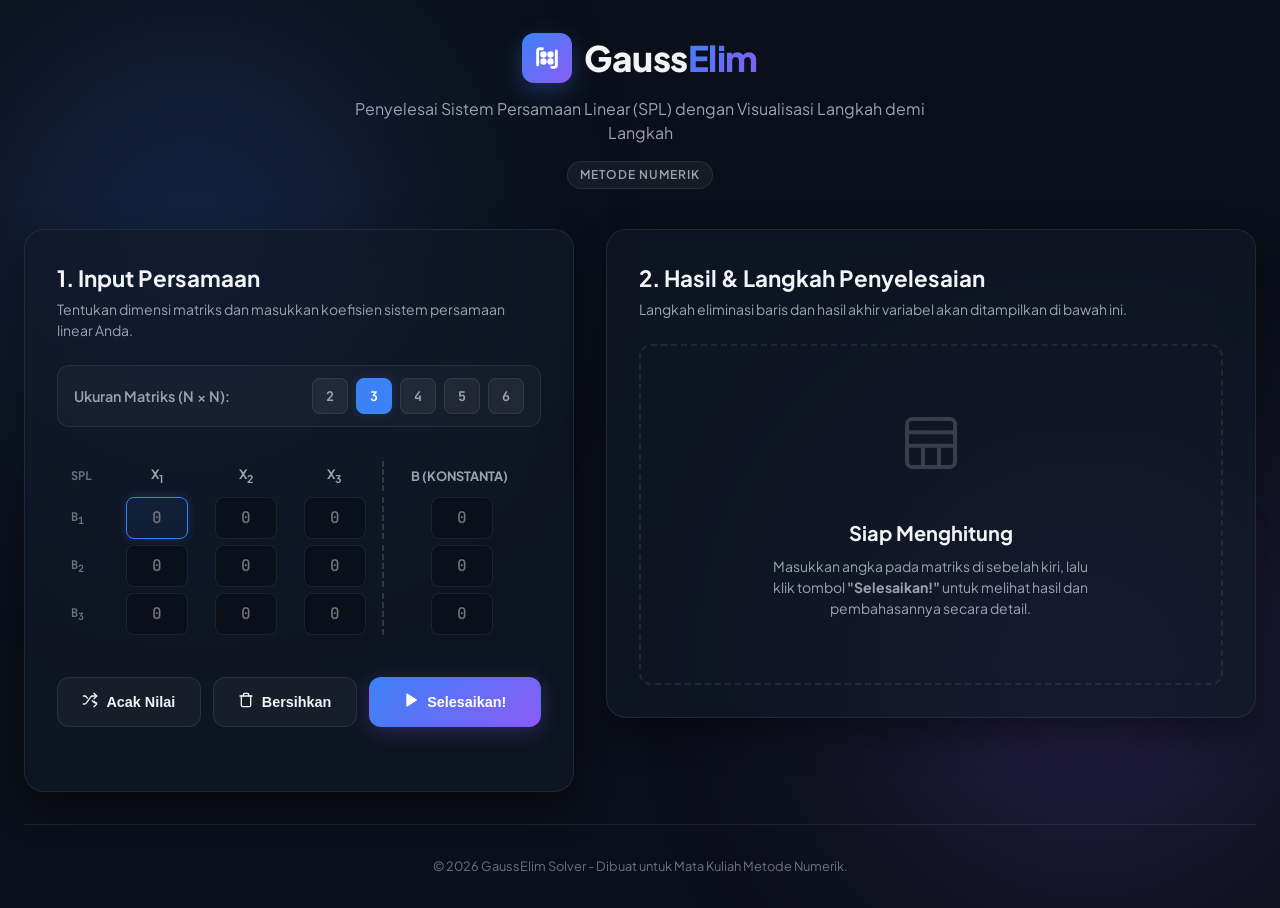
<file: index.html>
<!DOCTYPE html>
<html lang="id">
<head>
  <meta charset="UTF-8">
  <meta name="viewport" content="width=device-width, initial-scale=1.0">
  <title>GaussElim - Kalkulator Eliminasi Gauss Interaktif</title>
  <meta name="description" content="Penyelesai Sistem Persamaan Linear (SPL) menggunakan Metode Eliminasi Gauss secara interaktif dengan visualisasi langkah demi langkah.">
  <link rel="icon" type="image/svg+xml" href="favicon.svg">
  <!-- Font Google: Plus Jakarta Sans -->
  <link rel="preconnect" href="https://fonts.googleapis.com">
  <link rel="preconnect" href="https://fonts.gstatic.com" crossorigin>
  <link href="https://fonts.googleapis.com/css2?family=Plus+Jakarta+Sans:wght@300;400;500;600;700;800&family=JetBrains+Mono:wght@400;500;600&display=swap" rel="stylesheet">
  <link rel="stylesheet" href="style.css?v=6">
</head>
<body>
  <div class="bg-glow bg-glow-1"></div>
  <div class="bg-glow bg-glow-2"></div>

  <div class="app-container">
    <header class="app-header">
      <div class="logo">
        <span class="logo-icon">
          <svg xmlns="http://www.w3.org/2000/svg" width="28" height="28" viewBox="0 0 24 24" fill="none" stroke="currentColor" stroke-width="2.5" stroke-linecap="round" stroke-linejoin="round">
            <path d="M4 18V6a2 2 0 0 1 2-2h2" />
            <path d="M20 6v12a2 2 0 0 1-2 2h-2" />
            <circle cx="9" cy="9" r="1.5" fill="currentColor"/>
            <circle cx="15" cy="9" r="1.5" fill="currentColor"/>
            <circle cx="9" cy="15" r="1.5" fill="currentColor"/>
            <circle cx="15" cy="15" r="1.5" fill="currentColor"/>
          </svg>
        </span>
        <h1>Gauss<span class="gradient-text">Elim</span></h1>
      </div>
      <p class="subtitle">Penyelesai Sistem Persamaan Linear (SPL) dengan Visualisasi Langkah demi Langkah</p>
      <div class="badge">Metode Numerik</div>
    </header>

    <main class="app-grid">
      <!-- Panel kiri: input matrikss -->
      <section class="panel panel-input" id="input-section">
        <div class="panel-header">
          <h2>1. Input Persamaan</h2>
          <p>Tentukan dimensi matriks dan masukkan koefisien sistem persamaan linear Anda.</p>
        </div>

        <!-- Pengatur ukuran matriks -->
        <div class="control-row">
          <label for="matrix-size">Ukuran Matriks (N &times; N):</label>
          <div class="size-selector">
            <button class="btn-size" data-size="2">2</button>
            <button class="btn-size active" data-size="3">3</button>
            <button class="btn-size" data-size="4">4</button>
            <button class="btn-size" data-size="5">5</button>
            <button class="btn-size" data-size="6">6</button>
          </div>
        </div>

        <!-- Wadah grid input matriks -->
        <div class="matrix-scroll-wrapper">
          <div class="matrix-container" id="matrix-container">
            <!-- Input dinamis akan dibuat oleh JavaScript -->
          </div>
        </div>

        <!-- Aksi cepat -->
        <div class="action-buttons">
          <button id="btn-randomize" class="btn btn-secondary">
            <span class="btn-icon">
              <svg xmlns="http://www.w3.org/2000/svg" width="16" height="16" viewBox="0 0 24 24" fill="none" stroke="currentColor" stroke-width="2" stroke-linecap="round" stroke-linejoin="round">
                <path d="M2 18h1.4c1.3 0 2.5-.6 3.3-1.7l6.1-8.6c.7-1.1 2-1.7 3.3-1.7H22" />
                <path d="m18 2 4 4-4 4" />
                <path d="M2 6h1.9c1.2 0 2.3.6 3 1.7l1.1 1.6" />
                <path d="m15.4 12.8 1.2 1.7c.8 1.1 2 1.7 3.2 1.7H22" />
                <path d="m18 14 4 4-4 4" />
              </svg>
            </span> Acak Nilai
          </button>
          <button id="btn-clear" class="btn btn-secondary">
            <span class="btn-icon">
              <svg xmlns="http://www.w3.org/2000/svg" width="16" height="16" viewBox="0 0 24 24" fill="none" stroke="currentColor" stroke-width="2" stroke-linecap="round" stroke-linejoin="round">
                <path d="M3 6h18" />
                <path d="M19 6v14c0 1-1 2-2 2H7c-1 0-2-1-2-2V6" />
                <path d="M8 6V4c0-1 1-2 2-2h4c1 0 2 1 2 2v2" />
              </svg>
            </span> Bersihkan
          </button>
          <button id="btn-solve" class="btn btn-primary">
            <span class="btn-icon">
              <svg xmlns="http://www.w3.org/2000/svg" width="16" height="16" viewBox="0 0 24 24" fill="none" stroke="currentColor" stroke-width="2" stroke-linecap="round" stroke-linejoin="round">
                <polygon points="6 3 20 12 6 21 6 3" fill="currentColor"/>
              </svg>
            </span> Selesaikan!
          </button>
        </div>
      </section>

      <!-- Panel kanan: hasil dan visualisasi langkah demi langkah -->
      <section class="panel panel-output" id="output-section">
        <div class="panel-header">
          <h2>2. Hasil & Langkah Penyelesaian</h2>
          <p>Langkah eliminasi baris dan hasil akhir variabel akan ditampilkan di bawah ini.</p>
        </div>

        <div class="output-placeholder" id="output-placeholder">
          <div class="placeholder-icon">
            <svg xmlns="http://www.w3.org/2000/svg" width="64" height="64" viewBox="0 0 24 24" fill="none" stroke="currentColor" stroke-width="1.5" stroke-linecap="round" stroke-linejoin="round" style="opacity: 0.3;">
              <rect width="18" height="18" x="3" y="3" rx="2" />
              <path d="M9 21v-8" />
              <path d="M15 21v-8" />
              <path d="M3 13h18" />
              <path d="M3 8h18" />
            </svg>
          </div>
          <h3>Siap Menghitung</h3>
          <p>Masukkan angka pada matriks di sebelah kiri, lalu klik tombol <strong>"Selesaikan!"</strong> untuk melihat hasil dan pembahasannya secara detail.</p>
        </div>

        <!-- Wadah hasil (disembunyikan saat awal) -->
        <div class="result-content" id="result-content" style="display: none;">
          <!-- Banner jawaban akhir -->
          <div class="final-answers-box">
            <h3>Solusi Ditemukan!</h3>
            <div class="variables-grid" id="variables-result">
              <!-- JavaScript akan mengisi hasil x1, x2, dan seterusnya -->
            </div>
          </div>

          <!-- Navigasi langkah -->
          <div class="steps-header">
            <h3>Proses Eliminasi Gauss (Pivoting Parsial)</h3>
            <span class="step-count-badge" id="step-count">0 Langkah</span>
          </div>

          <div class="steps-timeline" id="steps-timeline">
            <!-- Langkah dinamis akan dimasukkan di sini -->
          </div>
        </div>
      </section>
    </main>

    <footer class="app-footer">
      <p>&copy; 2026 GaussElim Solver - Dibuat untuk Mata Kuliah Metode Numerik.</p>
    </footer>
  </div>

  <script src="app.js?v=7"></script>
</body>
</html>
</file>
<file: style.css>
/* Sistem desain dan variabel */
:root {
  --font-main: 'Plus Jakarta Sans', system-ui, -apple-system, sans-serif;
  --font-mono: 'JetBrains Mono', monospace;

  /* Warna */
  --bg-main: #0b0f19;
  --bg-panel: rgba(17, 25, 40, 0.65);
  --border-color: rgba(255, 255, 255, 0.08);
  --border-focus: #3b82f6;
  
  --text-primary: #f3f4f6;
  --text-secondary: #9ca3af;
  --text-muted: #6b7280;

  --accent-blue: #3b82f6;
  --accent-purple: #8b5cf6;
  --accent-gold: #fbbf24;
  --accent-danger: #ef4444;
  --accent-success: #10b981;

  --blue-glow: rgba(59, 130, 246, 0.15);
  --purple-glow: rgba(139, 92, 246, 0.15);

  --radius-sm: 8px;
  --radius-md: 12px;
  --radius-lg: 20px;
  
  --transition-fast: 0.15s ease;
  --transition-normal: 0.25s cubic-bezier(0.4, 0, 0.2, 1);
}

/* Atur ulang dan gaya dasa
ar */
* {
  margin: 0;
  padding: 0;
  box-sizing: border-box;
}

body {
  background-color: var(--bg-main);
  color: var(--text-primary);
  font-family: var(--font-main);
  min-height: 100vh;
  position: relative;
  overflow-x: hidden;
  line-height: 1.5;
}

/* Efek cahaya latar belakang */
.bg-glow {
  position: fixed;
  width: 50vw;
  height: 50vw;
  border-radius: 50%;
  filter: blur(120px);
  pointer-events: none;
  z-index: -1;
  opacity: 0.3;
}

.bg-glow-1 {
  background: radial-gradient(circle, var(--accent-blue) 0%, transparent 70%);
  top: -10%;
  left: -10%;
  animation: float-slow 20s infinite alternate;
}

.bg-glow-2 {
  background: radial-gradient(circle, var(--accent-purple) 0%, transparent 70%);
  bottom: -10%;
  right: -10%;
  animation: float-slow-reverse 25s infinite alternate;
}

@keyframes float-slow {
  0% { transform: translate(0, 0) scale(1); }
  100% { transform: translate(5%, 10%) scale(1.1); }
}

@keyframes float-slow-reverse {
  0% { transform: translate(0, 0) scale(1.1); }
  100% { transform: translate(-10%, -5%) scale(0.9); }
}

/* Kontainer aplikasi dan tipografi */
.app-container {
  max-width: 1400px;
  margin: 0 auto;
  padding: 2rem 1.5rem;
  display: flex;
  flex-direction: column;
  min-height: 100vh;
  gap: 2rem;
}

.app-header {
  text-align: center;
  margin-bottom: 0.5rem;
}

.logo {
  display: inline-flex;
  align-items: center;
  gap: 0.75rem;
  margin-bottom: 0.5rem;
}

.logo-icon {
  font-size: 2.2rem;
  font-weight: 800;
  color: white;
  background: linear-gradient(135deg, var(--accent-blue), var(--accent-purple));
  width: 50px;
  height: 50px;
  display: flex;
  align-items: center;
  justify-content: center;
  border-radius: var(--radius-md);
  box-shadow: 0 8px 24px rgba(59, 130, 246, 0.3);
}

.logo h1 {
  font-size: 2.2rem;
  font-weight: 800;
  letter-spacing: -0.5px;
}

.gradient-text {
  background: linear-gradient(135deg, var(--accent-blue), var(--accent-purple));
  -webkit-background-clip: text;
  -webkit-text-fill-color: transparent;
}

.subtitle {
  color: var(--text-secondary);
  font-size: 1rem;
  max-width: 600px;
  margin: 0.25rem auto 1rem auto;
}

.badge {
  display: inline-block;
  background: rgba(255, 255, 255, 0.05);
  border: 1px solid var(--border-color);
  padding: 0.25rem 0.75rem;
  border-radius: 9999px;
  font-size: 0.75rem;
  font-weight: 600;
  text-transform: uppercase;
  letter-spacing: 1px;
  color: var(--text-secondary);
}

/* Tata letak grid aplikasi */
.app-grid {
  display: grid;
  grid-template-columns: 1.1fr 1.3fr;
  gap: 2rem;
  align-items: start;
}

/* Panel kiri dibuat tetap terlihat di desktop */
.panel-input {
  position: sticky;
  top: 1.5rem;
}

@media (max-width: 1024px) {
  .app-grid {
    grid-template-columns: 1fr;
  }
  .panel-input {
    position: static;
    max-height: none;
    overflow-y: visible;
  }
}

/* Panel bergaya kaca buram */
.panel {
  background: var(--bg-panel);
  border: 1px solid var(--border-color);
  backdrop-filter: blur(20px);
  -webkit-backdrop-filter: blur(20px);
  border-radius: var(--radius-lg);
  padding: 2rem;
  box-shadow: 0 16px 36px rgba(0, 0, 0, 0.4);
  transition: border-color var(--transition-normal);
}

.panel:hover {
  border-color: rgba(255, 255, 255, 0.12);
}

.panel-header {
  margin-bottom: 1.5rem;
}

.panel-header h2 {
  font-size: 1.4rem;
  font-weight: 700;
  margin-bottom: 0.25rem;
}

.panel-header p {
  color: var(--text-secondary);
  font-size: 0.875rem;
}

/* Pengatur dan pilihan ukuran */
.control-row {
  display: flex;
  align-items: center;
  justify-content: space-between;
  margin-bottom: 1.5rem;
  background: rgba(255, 255, 255, 0.03);
  padding: 0.75rem 1rem;
  border-radius: var(--radius-md);
  border: 1px solid var(--border-color);
}

.control-row label {
  font-weight: 600;
  font-size: 0.9rem;
  color: var(--text-secondary);
}

.size-selector {
  display: flex;
  gap: 0.5rem;
}

.btn-size {
  background: rgba(255, 255, 255, 0.05);
  border: 1px solid var(--border-color);
  color: var(--text-secondary);
  width: 36px;
  height: 36px;
  border-radius: var(--radius-sm);
  cursor: pointer;
  font-weight: 700;
  font-family: var(--font-mono);
  transition: all var(--transition-fast);
}

.btn-size:hover {
  background: rgba(255, 255, 255, 0.1);
  color: white;
}

.btn-size.active {
  background: var(--accent-blue);
  color: white;
  border-color: var(--accent-blue);
  box-shadow: 0 0 12px var(--blue-glow);
}

/* Pengaturan input matriks */
.matrix-scroll-wrapper {
  overflow-x: auto;
  padding-bottom: 0.5rem;
  margin-bottom: 1.5rem;
  /* Scrollbar khusus untuk matriks */
  scrollbar-width: thin;
  scrollbar-color: rgba(255,255,255,0.15) transparent;
}
.matrix-scroll-wrapper::-webkit-scrollbar {
  height: 4px;
}
.matrix-scroll-wrapper::-webkit-scrollbar-track {
  background: transparent;
}
.matrix-scroll-wrapper::-webkit-scrollbar-thumb {
  background: rgba(255,255,255,0.15);
  border-radius: 2px;
}

.matrix-container {
  padding: 0.25rem;
  margin: 0 auto;
  width: 100%;
  min-width: fit-content; /* membuat tabel bisa melebar tanpa terpotong */
}

.matrix-table {
  width: 100%;
  border-collapse: separate;
  border-spacing: 0.4rem;
  margin: 0 auto;
}

.matrix-table th {
  font-family: var(--font-main);
  font-size: 0.8rem;
  font-weight: 700;
  text-transform: uppercase;
  color: var(--text-secondary);
  text-align: center;
  padding: 0.25rem;
  user-select: none;
  white-space: nowrap;
}

.matrix-table th.row-header {
  font-family: var(--font-mono);
  font-size: 0.75rem;
  color: var(--text-muted);
  text-align: left;
  vertical-align: middle;
  padding-right: 0.4rem;
  white-space: nowrap;
}

.matrix-table td {
  padding: 0;
  text-align: center;
  vertical-align: middle;
}

.matrix-cell {
  width: 62px;
  height: 42px;
  background: rgba(0, 0, 0, 0.25);
  border: 1.5px solid var(--border-color);
  border-radius: var(--radius-sm);
  color: white;
  text-align: center;
  font-family: var(--font-mono);
  font-size: 1rem;
  font-weight: 500;
  transition: all var(--transition-fast);
  outline: none;
}

.matrix-cell:hover {
  border-color: rgba(255, 255, 255, 0.2);
}

.matrix-cell:focus, .matrix-cell.focused-cell {
  border-color: var(--border-focus);
  background: rgba(59, 130, 246, 0.08);
  box-shadow: 0 0 10px rgba(59, 130, 246, 0.25);
}

.matrix-cell.input-error {
  border-color: var(--accent-danger);
  background: rgba(239, 68, 68, 0.1);
  box-shadow: 0 0 10px rgba(239, 68, 68, 0.25);
}

/* Pembatas matriks augmented */
.matrix-table td.rhs-cell, .matrix-table th.rhs-header {
  border-left: 2px dashed rgba(255, 255, 255, 0.15);
  padding-left: 0.5rem;
}

/* Responsif: matriks lebih ringkas di layar kecil */
@media (max-width: 640px) {
  .matrix-cell {
    width: 48px;
    height: 38px;
    font-size: 0.85rem;
  }
  .matrix-table {
    border-spacing: 0.25rem;
  }
  .matrix-table th {
    font-size: 0.7rem;
  }
  .matrix-table th.row-header {
    font-size: 0.65rem;
    padding-right: 0.25rem;
  }
}

/* Gaya tombol aksi */
.action-buttons {
  display: grid;
  grid-template-columns: 1fr 1fr 1.2fr;
  gap: 0.75rem;
  margin-bottom: 2rem;
}

@media (max-width: 480px) {
  .action-buttons {
    grid-template-columns: 1fr 1fr;
  }
  .action-buttons .btn-primary {
    grid-column: span 2;
  }
}

.btn {
  display: inline-flex;
  align-items: center;
  justify-content: center;
  gap: 0.5rem;
  padding: 0.85rem 1rem;
  border-radius: var(--radius-md);
  font-weight: 700;
  font-size: 0.9rem;
  cursor: pointer;
  transition: all var(--transition-normal);
  border: 1px solid transparent;
  white-space: nowrap;
}

.btn-icon {
  font-size: 1.1rem;
}

.btn-primary {
  background: linear-gradient(135deg, var(--accent-blue), var(--accent-purple));
  color: white;
  box-shadow: 0 4px 20px rgba(139, 92, 246, 0.25);
}

.btn-primary:hover {
  transform: translateY(-2px);
  box-shadow: 0 8px 24px rgba(139, 92, 246, 0.4);
  filter: brightness(1.1);
}

.btn-secondary {
  background: rgba(255, 255, 255, 0.04);
  border-color: var(--border-color);
  color: var(--text-primary);
}

.btn-secondary:hover {
  background: rgba(255, 255, 255, 0.08);
  border-color: rgba(255, 255, 255, 0.2);
  color: white;
}

/* Gaya output dan langkah penyelesaian */
.output-placeholder {
  display: flex;
  flex-direction: column;
  align-items: center;
  justify-content: center;
  text-align: center;
  padding: 4rem 2rem;
  border: 2px dashed var(--border-color);
  border-radius: var(--radius-md);
  margin-top: 1rem;
}

.placeholder-icon {
  font-size: 3.5rem;
  margin-bottom: 1.5rem;
  opacity: 0.6;
  animation: pulse-slow 3s infinite ease-in-out;
}

@keyframes pulse-slow {
  0%, 100% { transform: scale(1); }
  50% { transform: scale(1.08); }
}

.output-placeholder h3 {
  font-size: 1.25rem;
  font-weight: 700;
  margin-bottom: 0.5rem;
}

.output-placeholder p {
  color: var(--text-secondary);
  max-width: 320px;
  font-size: 0.875rem;
}

/* Konten hasil */
.result-content {
  animation: fadeIn var(--transition-normal);
}

@keyframes fadeIn {
  from { opacity: 0; transform: translateY(10px); }
  to { opacity: 1; transform: translateY(0); }
}

/* Kotak jawaban akhir */
.final-answers-box {
  background: linear-gradient(135deg, rgba(16, 185, 129, 0.08), rgba(59, 130, 246, 0.08));
  border: 1px solid rgba(16, 185, 129, 0.25);
  border-radius: var(--radius-md);
  padding: 1.5rem;
  margin-bottom: 2rem;
}

.final-answers-box h3 {
  color: var(--accent-success);
  font-size: 1.15rem;
  font-weight: 700;
  margin-bottom: 1rem;
  display: flex;
  align-items: center;
  gap: 0.5rem;
}

.final-answers-box h3::before {
  content: '✓';
  background: var(--accent-success);
  color: var(--bg-main);
  width: 20px;
  height: 20px;
  display: inline-flex;
  align-items: center;
  justify-content: center;
  border-radius: 50%;
  font-size: 0.75rem;
  font-weight: 800;
}

.variables-grid {
  display: grid;
  grid-template-columns: repeat(auto-fill, minmax(130px, 1fr));
  gap: 1rem;
}

.var-card {
  background: rgba(0, 0, 0, 0.2);
  border: 1px solid var(--border-color);
  border-radius: var(--radius-sm);
  padding: 0.75rem;
  text-align: center;
}

.var-name {
  font-family: var(--font-mono);
  font-weight: 700;
  color: var(--text-secondary);
  font-size: 0.9rem;
  margin-bottom: 0.25rem;
}

.var-value {
  font-family: var(--font-mono);
  font-size: 1.25rem;
  font-weight: 700;
  color: white;
}

/* Linimasa visualisasi langkah */
.steps-header {
  display: flex;
  justify-content: space-between;
  align-items: center;
  margin-bottom: 1.5rem;
  border-bottom: 1px solid var(--border-color);
  padding-bottom: 0.75rem;
}

.steps-header h3 {
  font-size: 1.1rem;
  font-weight: 700;
}

.step-count-badge {
  background: rgba(139, 92, 246, 0.12);
  color: var(--accent-purple);
  padding: 0.25rem 0.75rem;
  border-radius: 9999px;
  font-size: 0.8rem;
  font-weight: 700;
}

.steps-timeline {
  display: flex;
  flex-direction: column;
  gap: 1.5rem;
}

.step-item {
  border-left: 2px solid var(--border-color);
  padding-left: 1.5rem;
  position: relative;
}

.step-item::before {
  content: '';
  position: absolute;
  left: -6px;
  top: 6px;
  width: 10px;
  height: 10px;
  border-radius: 50%;
  background: var(--text-muted);
  border: 2px solid var(--bg-main);
  transition: all var(--transition-normal);
}

.step-item.pivoting-step::before {
  background: var(--accent-gold);
  box-shadow: 0 0 8px var(--accent-gold);
}

.step-item.elimination-step::before {
  background: var(--accent-blue);
  box-shadow: 0 0 8px var(--accent-blue);
}

.step-item.backsub-step::before {
  background: var(--accent-purple);
  box-shadow: 0 0 8px var(--accent-purple);
}

.step-title {
  font-size: 1rem;
  font-weight: 700;
  color: white;
  margin-bottom: 0.25rem;
}

.step-description {
  color: var(--text-secondary);
  font-size: 0.875rem;
  margin-bottom: 1rem;
}

/* Tampilan matriks di dalam langkah */
.step-matrix-wrapper {
  background: rgba(0, 0, 0, 0.25);
  border: 1px solid var(--border-color);
  border-radius: var(--radius-md);
  padding: 1rem;
  margin-bottom: 0.75rem;
  display: inline-block;
  min-width: 250px;
}

.step-matrix {
  display: grid;
  gap: 0.4rem;
}

.step-matrix-row {
  display: flex;
  align-items: center;
  gap: 0.4rem;
  border-radius: var(--radius-sm);
  padding: 0.15rem 0.4rem;
  transition: all var(--transition-fast);
}

/* Aturan warna sel matriks pada langkah */
.step-cell {
  width: 64px;
  height: 36px;
  display: flex;
  align-items: center;
  justify-content: center;
  font-family: var(--font-mono);
  font-size: 0.9rem;
  border-radius: 4px;
  background: rgba(255, 255, 255, 0.02);
  border: 1px solid rgba(255, 255, 255, 0.05);
}

/* Penanda warna pada matriks langkah */
.step-matrix-row.pivot-row {
  background: rgba(251, 191, 36, 0.06);
  border: 1px dashed rgba(251, 191, 36, 0.3);
}

.step-cell.active-pivot {
  background: rgba(251, 191, 36, 0.15);
  border-color: var(--accent-gold);
  color: var(--accent-gold);
  font-weight: 700;
}

.step-cell.target-cell {
  background: rgba(59, 130, 246, 0.15);
  border-color: var(--accent-blue);
  color: var(--accent-blue);
  font-weight: 700;
}

.step-cell.eliminated-zero {
  color: var(--text-muted);
  opacity: 0.5;
  background: rgba(255, 255, 255, 0.01);
}

/* Kotak visual rumus operasi baris */
.step-formula-box {
  background: rgba(255, 255, 255, 0.02);
  border-left: 3px solid var(--accent-blue);
  padding: 0.5rem 0.75rem;
  font-family: var(--font-mono);
  font-size: 0.85rem;
  color: var(--accent-blue);
  border-radius: 0 var(--radius-sm) var(--radius-sm) 0;
  margin-top: 0.5rem;
  display: inline-block;
}

.step-item.pivoting-step .step-formula-box {
  border-left-color: var(--accent-gold);
  color: var(--accent-gold);
}

.step-item.backsub-step .step-formula-box {
  border-left-color: var(--accent-purple);
  color: var(--accent-purple);
}

/* Gaya bagian bawah aplikasi */
.app-footer {
  text-align: center;
  color: var(--text-muted);
  font-size: 0.8rem;
  margin-top: auto;
  padding-top: 2rem;
  border-top: 1px solid var(--border-color);
}

/* Animasi dan transisi */
.matrix-row {
  animation: slideIn var(--transition-normal);
}

@keyframes slideIn {
  from { opacity: 0; transform: translateX(-10px); }
  to { opacity: 1; transform: translateX(0); }
}
</file>
